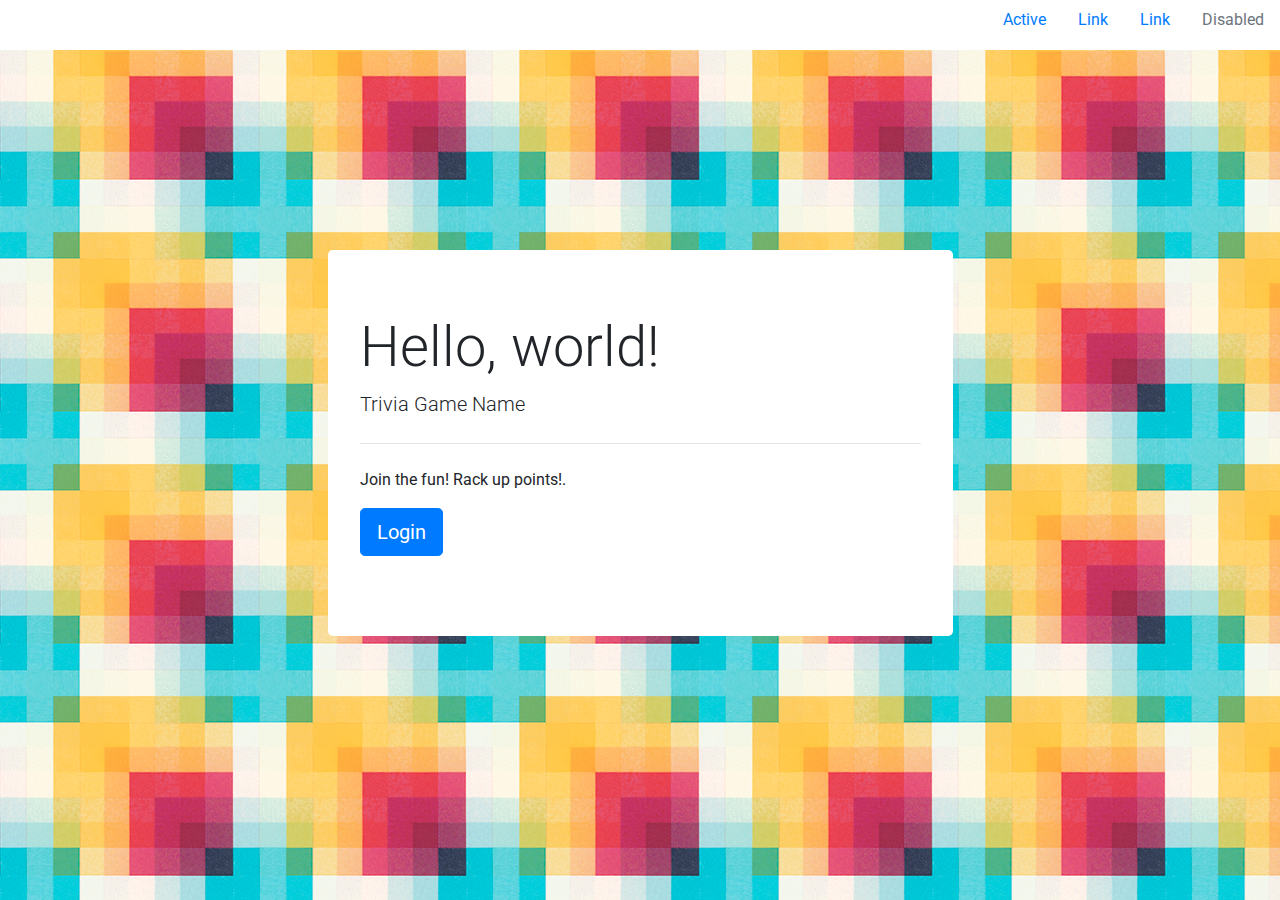
<file: login.html>
<!DOCTYPE html>
<html lang="en">
<head>
    <meta charset="UTF-8">
    <meta name="viewport" content="width=device-width, initial-scale=1.0">
    <meta http-equiv="X-UA-Compatible" content="ie=edge">
    <link rel="stylesheet" href="https://maxcdn.bootstrapcdn.com/bootstrap/4.0.0/css/bootstrap.min.css" integrity="sha384-Gn5384xqQ1aoWXA+058RXPxPg6fy4IWvTNh0E263XmFcJlSAwiGgFAW/dAiS6JXm" crossorigin="anonymous">
    <link href="https://fonts.googleapis.com/css?family=Roboto" rel="stylesheet">
    <link rel="stylesheet" type="text/css" href="assets/css/style.css">

    
    <title>Trivia!</title>


</head>
<body>
    <nav>
    <ul class="nav justify-content-end">
        <li class="nav-item">
          <a class="nav-link active" href="#">Active</a>
        </li>
        <li class="nav-item">
          <a class="nav-link" href="#">Link</a>
        </li>
        <li class="nav-item">
          <a class="nav-link" href="#">Link</a>
        </li>
        <li class="nav-item">
          <a class="nav-link disabled" href="#">Disabled</a>
        </li>
      </ul>
</nav>  
<div class="row">
        <div class="col-3"></div>
        <div class="col-6">
     
     
<div class="jumbotron">
        <h1 class="display-4">Hello, world!</h1>
        <p class="lead">Trivia Game Name</p>
        <hr class="my-4">
        <p>Join the fun! Rack up points!.</p>
        <p class="lead">
          <a class="btn btn-primary btn-lg" href="#" role="button">Login</a>
        </p>
      </div>
</div>

      <div class="col-3"></div>

      <div class="row">
        </div>
</div>
</body>
</html>
</file>
<file: assets/css/style.css>
body{
    font-family: 'Roboto', sans-serif;
    background-image: url(../images/cuadros.png);
}


.nav{
    background-color: white;
    height: 50px;
}

.jumbotron{
    background-color: white;
    margin-top: 200px;
}


.content{
background-color: white;
height: 500px;
margin-top: 200px;
margin-bottom: 200px;
}


/* Game page CSS */

.container {
    width: 100%;
    height: 100vh;
}

.main-content {
   height: 500px;
    margin: 10px auto;
}

.col-sm{
    border-radius: 10px;
}
 .col-sm-2{
    border-radius: 10px;
}


.stats {
    margin: 5px 2px;
    padding: 5px;
    border: 2px solid black;
    background-color: aliceblue;
    text-align: center;
}

.stats h1 {
    font-size: 36px;
    color: teal;
}
.stats h2 {
    border-bottom: 2px solid blue;
}

.current-stats {
    margin: 5px auto;
    
    height: 100px;
}

.game {
margin: 1px;
border: 2px solid black;
background-color: lightblue;
text-align: center;
}

.game h2 {
font-size: 36px;
color: teal;
}

.questions {
    border: 2px solid purple;
    margin: 5px 3px;
    height: 400px;

}

.question {
    margin: 5px 3px;
    border: 1px solid black;
}




.game-questions {
    height: 500px;
}

.side-bar {
    border: 2px solid black;
    background-color: white;
   

}

.rank h3 {
    font-size: 36px;
    color: teal;
    margin-left: 10px;
}


.player {
    margin: 5px 3px;
}

.pGame {
    border: 2px solid black;
    margin: 2px;
}

.text-box {
    border: 2px solid black;
    width: 50%;
    text-align: center;
    margin: 10px auto;
    background-color: white;
}

.footer {
    border-top: 2px solid red;
    width: 100%;
    background-color: #cccccc;;
    margin:10px 5px;
    bottom: 0px;
    height: 70px;
    text-align: center;
    

}

.footer p {
    margin: 25px auto;
}

/* chatbox */ 
.box-chat {
    
    background-color: white;
    padding-left: 50px;
    margin: 10px 5px;
    border-radius: 20px;
}
.chat
{
    list-style: none;
    margin: 0;
    padding: 0;
}

.chat li
{
    margin-bottom: 10px;
    padding-bottom: 5px;
    border-bottom: 1px dotted #B3A9A9;
}

.chat li.left .chat-body
{
    margin-left: 60px;
}

.chat li.right .chat-body
{
    margin-right: 60px;
}


.chat li .chat-body p
{
    margin: 0;
    color: #777777;
}

.panel .slidedown .glyphicon, .chat .glyphicon
{
    margin-right: 5px;
}

.panel-heading {
    color: teal;
    font-size: 32px;
    margin: 5px auto;
}

.panel-body
{
    overflow-y: scroll;
    height: 250px;
}

.panel-footer {
    margin-bottom: 10px;
}
.input-group-btn {
    margin: 5px;
}

::-webkit-scrollbar-track
{
    -webkit-box-shadow: inset 0 0 6px rgba(0,0,0,0.3);
    background-color: #F5F5F5;
}

::-webkit-scrollbar
{
    width: 12px;
    background-color: #F5F5F5;
}

::-webkit-scrollbar-thumb
{
    -webkit-box-shadow: inset 0 0 6px rgba(0,0,0,.3);
    background-color: #555;
}
</file>
